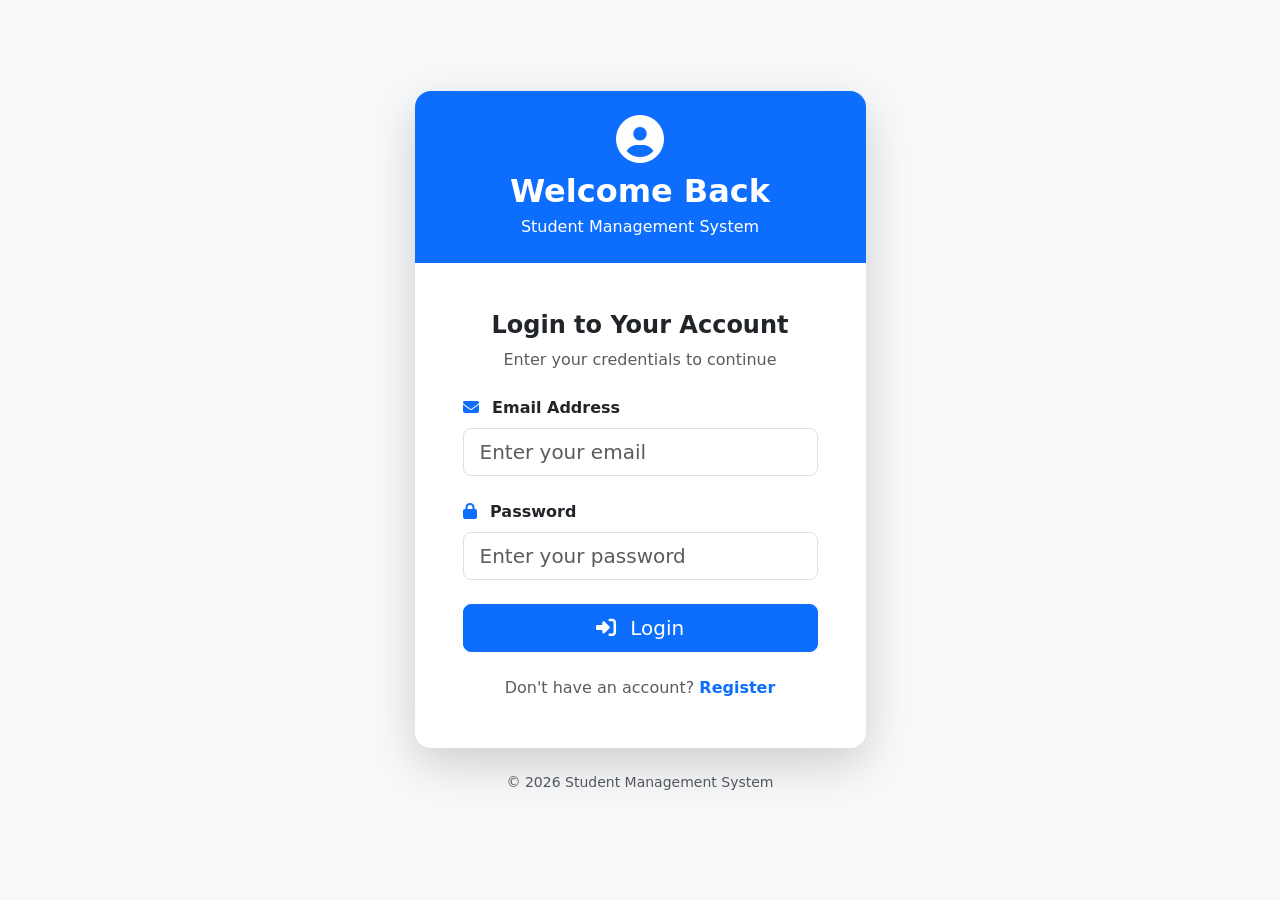
<file: login.html>
<!DOCTYPE html>
<html lang="en">
<head>
    <meta charset="UTF-8">
    <meta name="viewport" content="width=device-width, initial-scale=1.0">
    <title>Login - Student Management System</title>
    <link href="https://cdn.jsdelivr.net/npm/bootstrap@5.0.2/dist/css/bootstrap.min.css"rel="stylesheet">
    <link rel="stylesheet"href="https://cdnjs.cloudflare.com/ajax/libs/font-awesome/6.5.2/css/all.min.css">
</head>
<body class="bg-light">
    <section class="min-vh-100 d-flex align-items-center py-5">
        <div class="container">
            <div class="row justify-content-center">
                <div class="col-12 col-md-8 col-lg-5">
                    <div class="card border-0 shadow-lg rounded-4 overflow-hidden">
                        <div class="card-header bg-primary text-white text-center py-4 border-0">
                            <div class="mb-2">
                                <i class="fas fa-user-circle fa-3x"></i>
                            </div>
                            <h2 class="fw-bold mb-1">
                                Welcome Back
                            </h2>
                            <p class="mb-0">
                                Student Management System
                            </p>
                        </div>
                        <div class="card-body p-4 p-md-5">
                            <div class="text-center mb-4">
                                <h4 class="fw-bold">
                                    Login to Your Account
                                </h4>
                                <p class="text-muted mb-0">
                                    Enter your credentials to continue
                                </p>
                            </div>
                            <form id="loginForm">
                                <div class="mb-4">
                                    <label
                                        for="loginEmail"
                                        class="form-label fw-semibold">
                                        <i class="fas fa-envelope me-2 text-primary"></i>
                                        Email Address
                                    </label>
                                    <input
                                        type="email"
                                        id="loginEmail"
                                        class="form-control form-control-lg"
                                        placeholder="Enter your email"
                                        required>
                                </div>
                                <div class="mb-4">
                                    <label
                                        for="loginPassword"
                                        class="form-label fw-semibold">
                                        <i class="fas fa-lock me-2 text-primary"></i>
                                        Password
                                    </label>
                                    <input
                                        type="password"
                                        id="loginPassword"
                                        class="form-control form-control-lg"
                                        placeholder="Enter your password"
                                        required>
                                </div>
                                <div class="d-grid">
                                    <button
                                        type="submit"
                                        class="btn btn-primary btn-lg">
                                        <i class="fas fa-right-to-bracket me-2"></i>
                                        Login
                                    </button>
                                </div>
                            </form>
                            <div class="text-center mt-4">
                                <p class="text-muted mb-0">
                                    Don't have an account?
                                    <a href="register.html" class="text-primary fw-bold text-decoration-none"> Register </a>
                                </p>
                            </div>
                        </div>
                    </div>
                    <p class="text-center text-muted mt-4 small">
                        © 2026 Student Management System
                    </p>
                </div>
            </div>
        </div>
    </section>
<script src="login.js"></script>
</body>
</html>
</file>
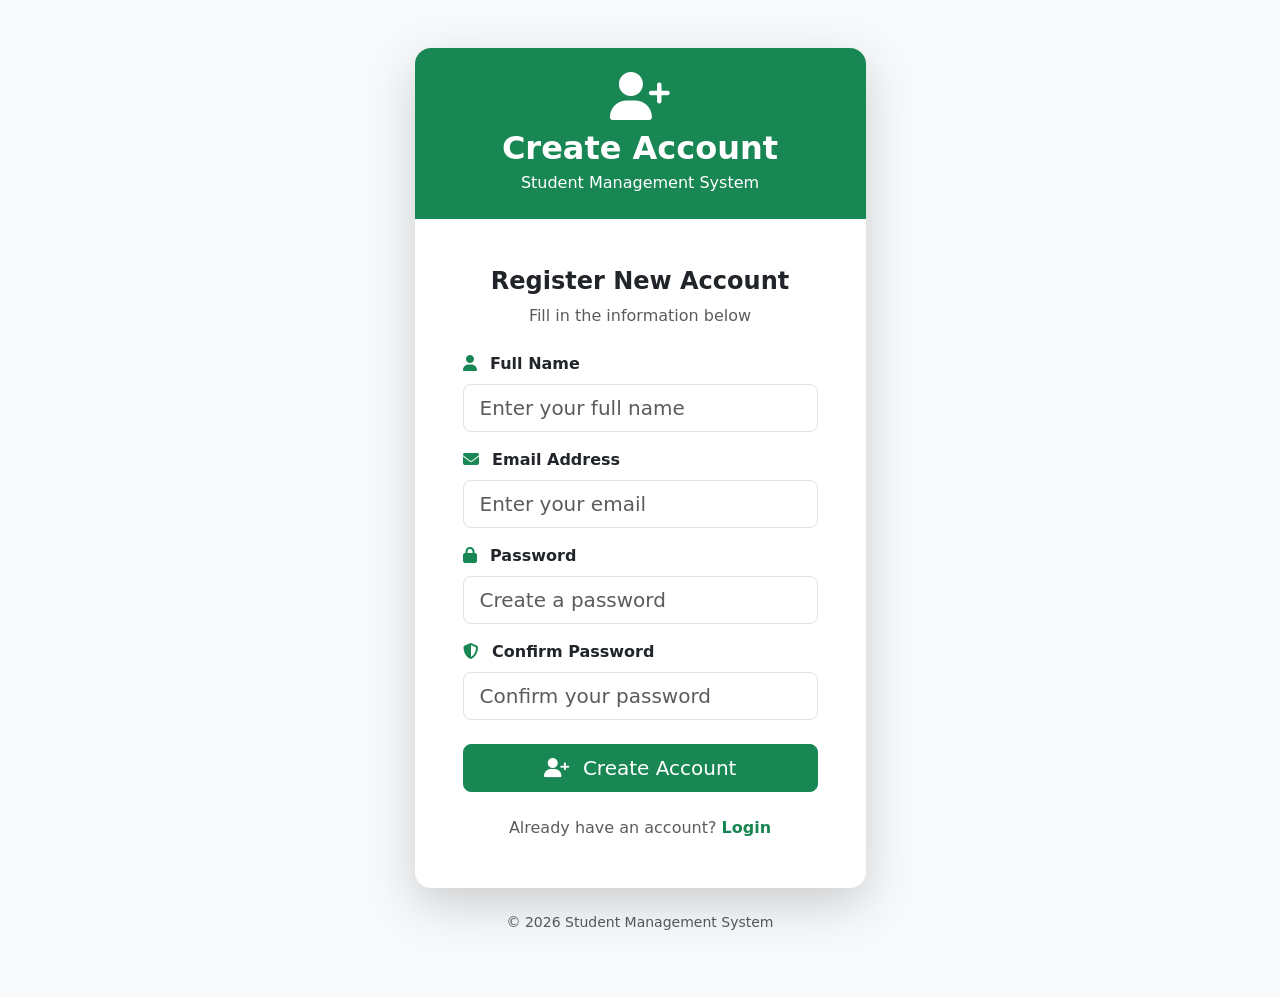
<file: register.html>
<!DOCTYPE html>
<html lang="en">
<head>
    <meta charset="UTF-8">
    <meta name="viewport" content="width=device-width, initial-scale=1.0">
    <title>Register - Student Management System</title>
    <link href="https://cdn.jsdelivr.net/npm/bootstrap@5.0.2/dist/css/bootstrap.min.css" rel="stylesheet">
    <link rel="stylesheet" href="https://cdnjs.cloudflare.com/ajax/libs/font-awesome/6.5.2/css/all.min.css">
</head>
<body class="bg-light">
    <section class="min-vh-100 d-flex align-items-center py-5">
        <div class="container">
            <div class="row justify-content-center">
                <div class="col-12 col-md-8 col-lg-5">
                    <div class="card border-0 shadow-lg rounded-4 overflow-hidden">
                        <div class="card-header bg-success text-white text-center py-4 border-0">
                            <div class="mb-2">
                                <i class="fas fa-user-plus fa-3x"></i>
                            </div>
                            <h2 class="fw-bold mb-1">
                                Create Account
                            </h2>
                            <p class="mb-0">
                                Student Management System
                            </p>
                        </div>
                        <div class="card-body p-4 p-md-5">
                            <div class="text-center mb-4">
                                <h4 class="fw-bold">
                                    Register New Account
                                </h4>
                                <p class="text-muted mb-0">
                                    Fill in the information below
                                </p>
                            </div>
                            <form id="registerForm">
                                <div class="mb-3">
                                    <label for="registerName" class="form-label fw-semibold">
                                        <i class="fas fa-user me-2 text-success"></i>
                                        Full Name
                                    </label>
                                    <input type="text" id="registerName" class="form-control form-control-lg"
                                        placeholder="Enter your full name" required>
                                </div>
                                <div class="mb-3">
                                    <label for="registerEmail" class="form-label fw-semibold">
                                        <i class="fas fa-envelope me-2 text-success"></i>
                                        Email Address
                                    </label>
                                    <input type="email" id="registerEmail" class="form-control form-control-lg"
                                        placeholder="Enter your email" required>
                                </div>
                                <div class="mb-3">
                                    <label for="registerPassword" class="form-label fw-semibold">
                                        <i class="fas fa-lock me-2 text-success"></i>
                                        Password
                                    </label>
                                    <input type="password" id="registerPassword" class="form-control form-control-lg"
                                        placeholder="Create a password" required>
                                </div>
                                <div class="mb-4">
                                    <label for="confirmPassword" class="form-label fw-semibold">
                                        <i class="fas fa-shield-halved me-2 text-success"></i>
                                        Confirm Password
                                    </label>
                                    <input type="password" id="confirmPassword" class="form-control form-control-lg"
                                        placeholder="Confirm your password" required>
                                </div>
                                <div class="d-grid">
                                    <button type="submit" class="btn btn-success btn-lg">
                                        <i class="fas fa-user-plus me-2"></i>
                                        Create Account
                                    </button>
                                </div>
                            </form>
                            <div class="text-center mt-4">
                                <p class="text-muted mb-0">
                                    Already have an account?
                                    <a href="login.html" class="text-success fw-bold text-decoration-none"> Login</a>
                                </p>
                            </div>
                        </div>
                    </div>
                    <p class="text-center text-muted mt-4 small">
                        © 2026 Student Management System
                    </p>
                </div>
            </div>
        </div>
    </section>
    <script src="register.js"></script>
</body>
</html>
</file>
